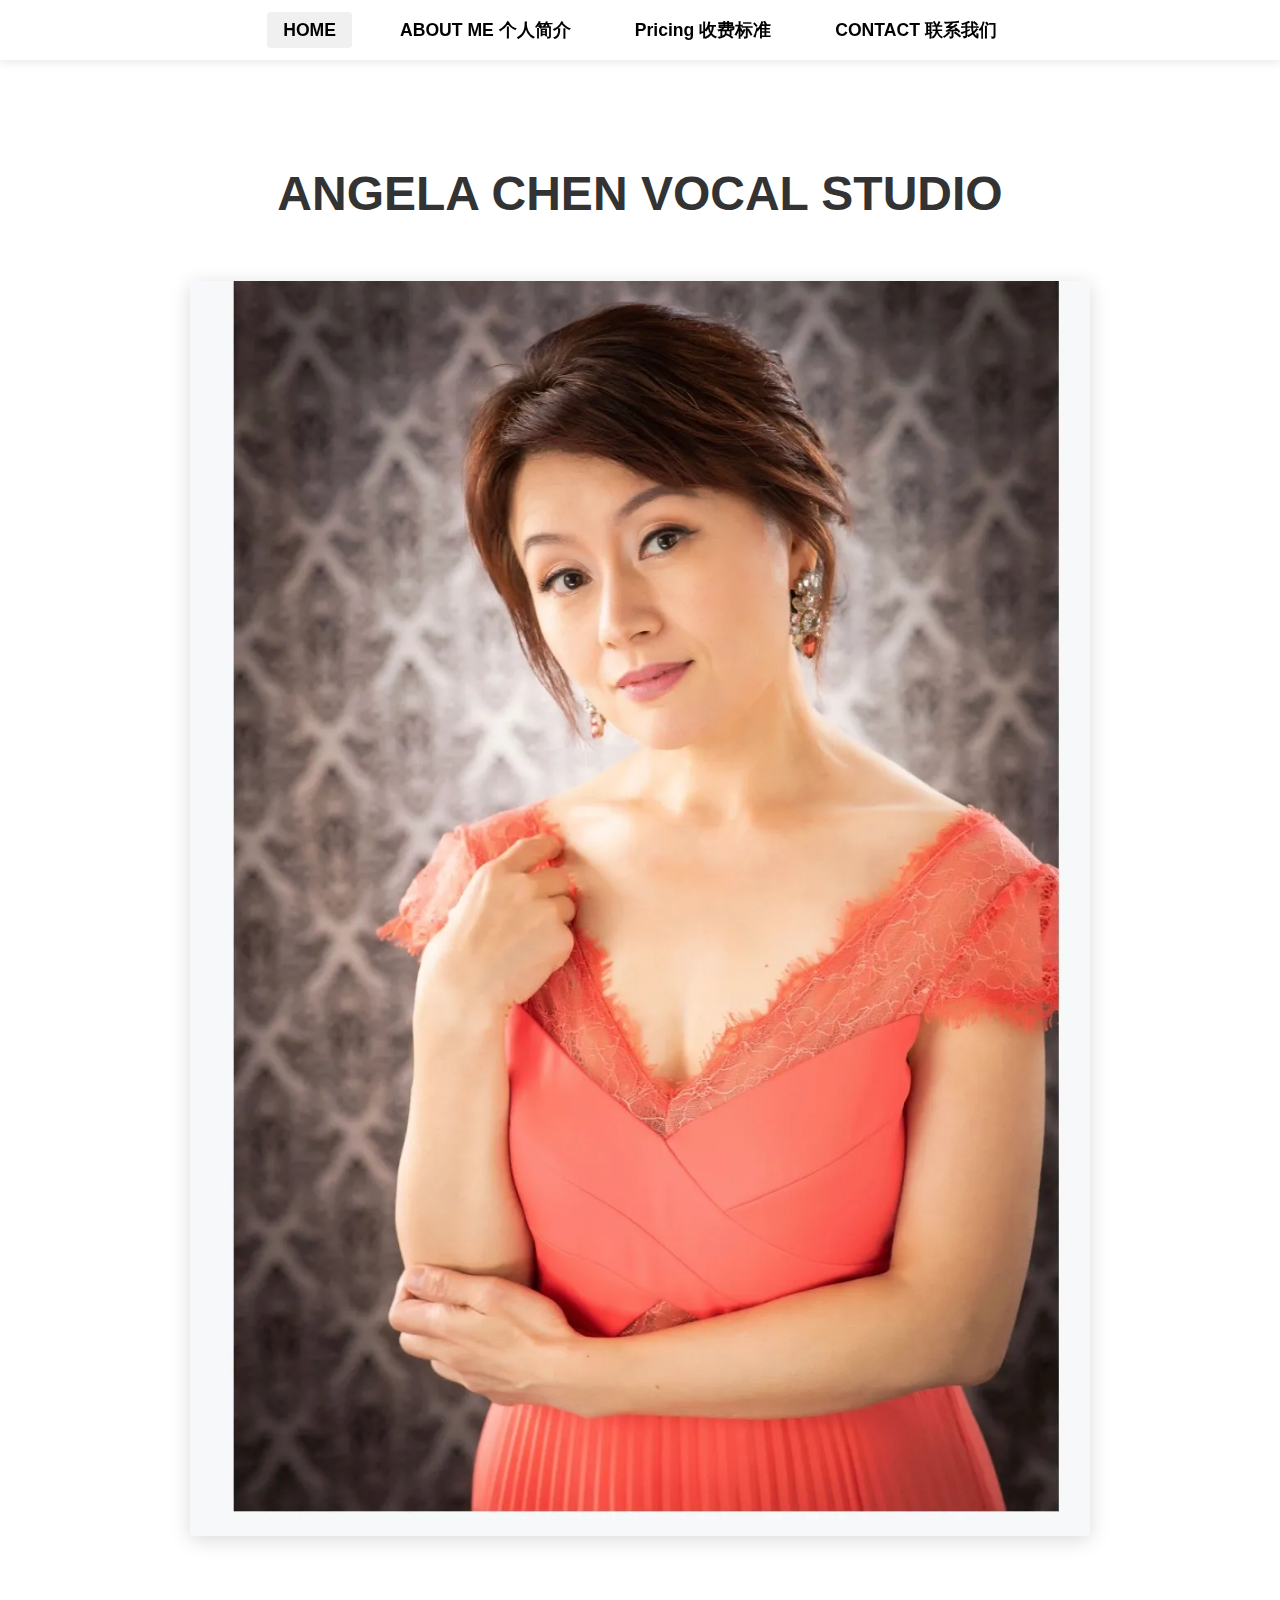
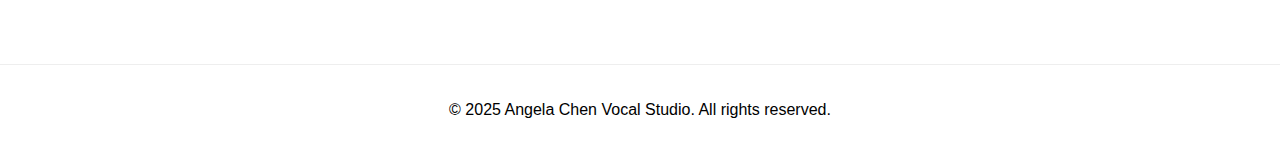
<file: index.html>
<!DOCTYPE html>
<html lang="en">
<head>
    <meta charset="UTF-8">
    <meta name="viewport" content="width=device-width, initial-scale=1.0">
    <title>ANGELA CHEN VOCAL STUDIO</title>
    <link rel="stylesheet" href="styles.css">
</head>
<body>
    <header>
        <nav>
            <ul>
                <li class="active"><a href="index.html">HOME</a></li>
                <li><a href="about.html">ABOUT ME 个人简介</a></li>
                <li><a href="courses.html">Pricing 收费标准 </a></li>
                <li><a href="contact.html">CONTACT 联系我们</a></li>
            </ul>
        </nav>
    </header>

    <main>
        <div class="hero">
            <h1>ANGELA CHEN VOCAL STUDIO</h1>
            <!-- Angela's Picture Added Here -->
            <div class="singer-photo">
                <img src="images/angela.png" alt="Angela Chen" style="display: block; width: 900px; margin: 20px auto;">
            </div>
           
          </div>

    </main>

    <footer>
        <p>&copy; 2025 Angela Chen Vocal Studio. All rights reserved.</p>
    </footer>
</body>
</html>
</file>
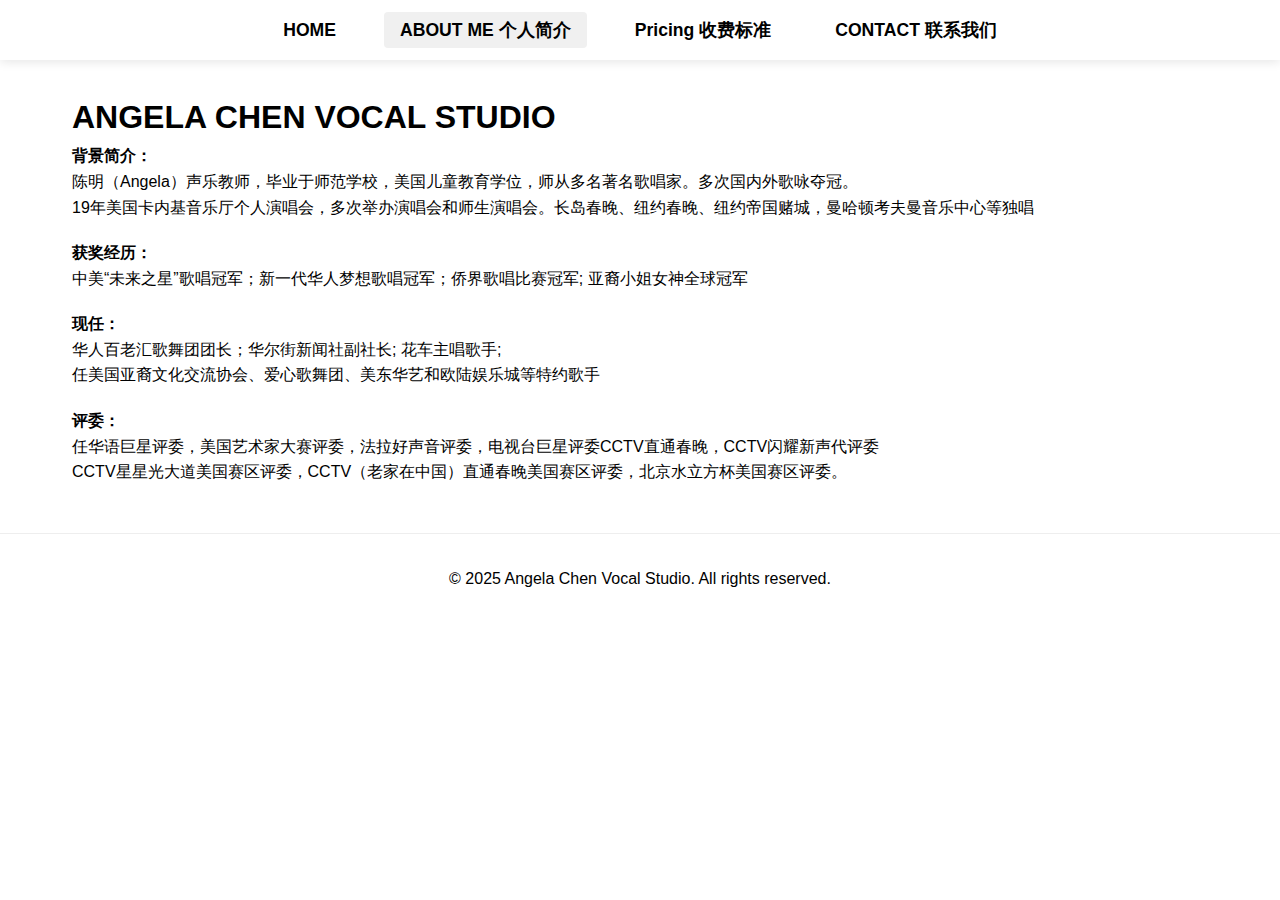
<file: about.html>
<!DOCTYPE html>
<html lang="en">
<head>
    <meta charset="UTF-8">
    <meta name="viewport" content="width=device-width, initial-scale=1.0">
    <title>About Us - ANGELA CHEN VOCAL STUDIO</title>
    <link rel="stylesheet" href="styles.css">
</head>
<body>
    <header>
        <nav>
            <ul>
                <li><a href="index.html">HOME</a></li>
                <li class="active"><a href="about.html">ABOUT ME 个人简介</a></li>
                <li><a href="courses.html">Pricing 收费标准</a></li>
                <li><a href="contact.html">CONTACT 联系我们</a></li>
            </ul>
        </nav>
    </header>

    <main>
        <div class="about-container">
            <h1>ANGELA CHEN VOCAL STUDIO</h1>
             <section class="about-section">
                <div class="bio">
                    <h4>背景简介：</h4>
                    <p>陈明（Angela）声乐教师，毕业于师范学校，美国儿童教育学位，师从多名著名歌唱家。多次国内外歌咏夺冠。</p>
                    <p>19年美国卡内基音乐厅个人演唱会，多次举办演唱会和师生演唱会。长岛春晚、纽约春晚、纽约帝国赌城，曼哈顿考夫曼音乐中心等独唱</p>
                    <div style="height: 20px;"></div>  <!-- Fixed height -->
                    <h4>获奖经历：</h4>  
                    <p>中美“未来之星”歌唱冠军；新一代华人梦想歌唱冠军；侨界歌唱比赛冠军; 亚裔小姐女神全球冠军</p>
                    <div style="height: 20px;"></div>  <!-- Fixed height -->
                    <h4>现任：</h4>
                    <p>华人百老汇歌舞团团长；华尔街新闻社副社长; 花车主唱歌手; </p>
                    <p>任美国亚裔文化交流协会、爱心歌舞团、美东华艺和欧陆娱乐城等特约歌手</p>
                     <div style="height: 20px;"></div>  <!-- Fixed height -->
                    <h4>评委：</h4>
                    <p>任华语巨星评委，美国艺术家大赛评委，法拉好声音评委，电视台巨星评委CCTV直通春晚，CCTV闪耀新声代评委 </p>
                    <p>CCTV星星光大道美国赛区评委，CCTV（老家在中国）直通春晚美国赛区评委，北京水立方杯美国赛区评委。</p>
                    
       
                </div>
            </section>
        </div>
    </main>

    <footer>
        <p>&copy; 2025 Angela Chen Vocal Studio. All rights reserved.</p>
    </footer>
</body>
</html>
</file>
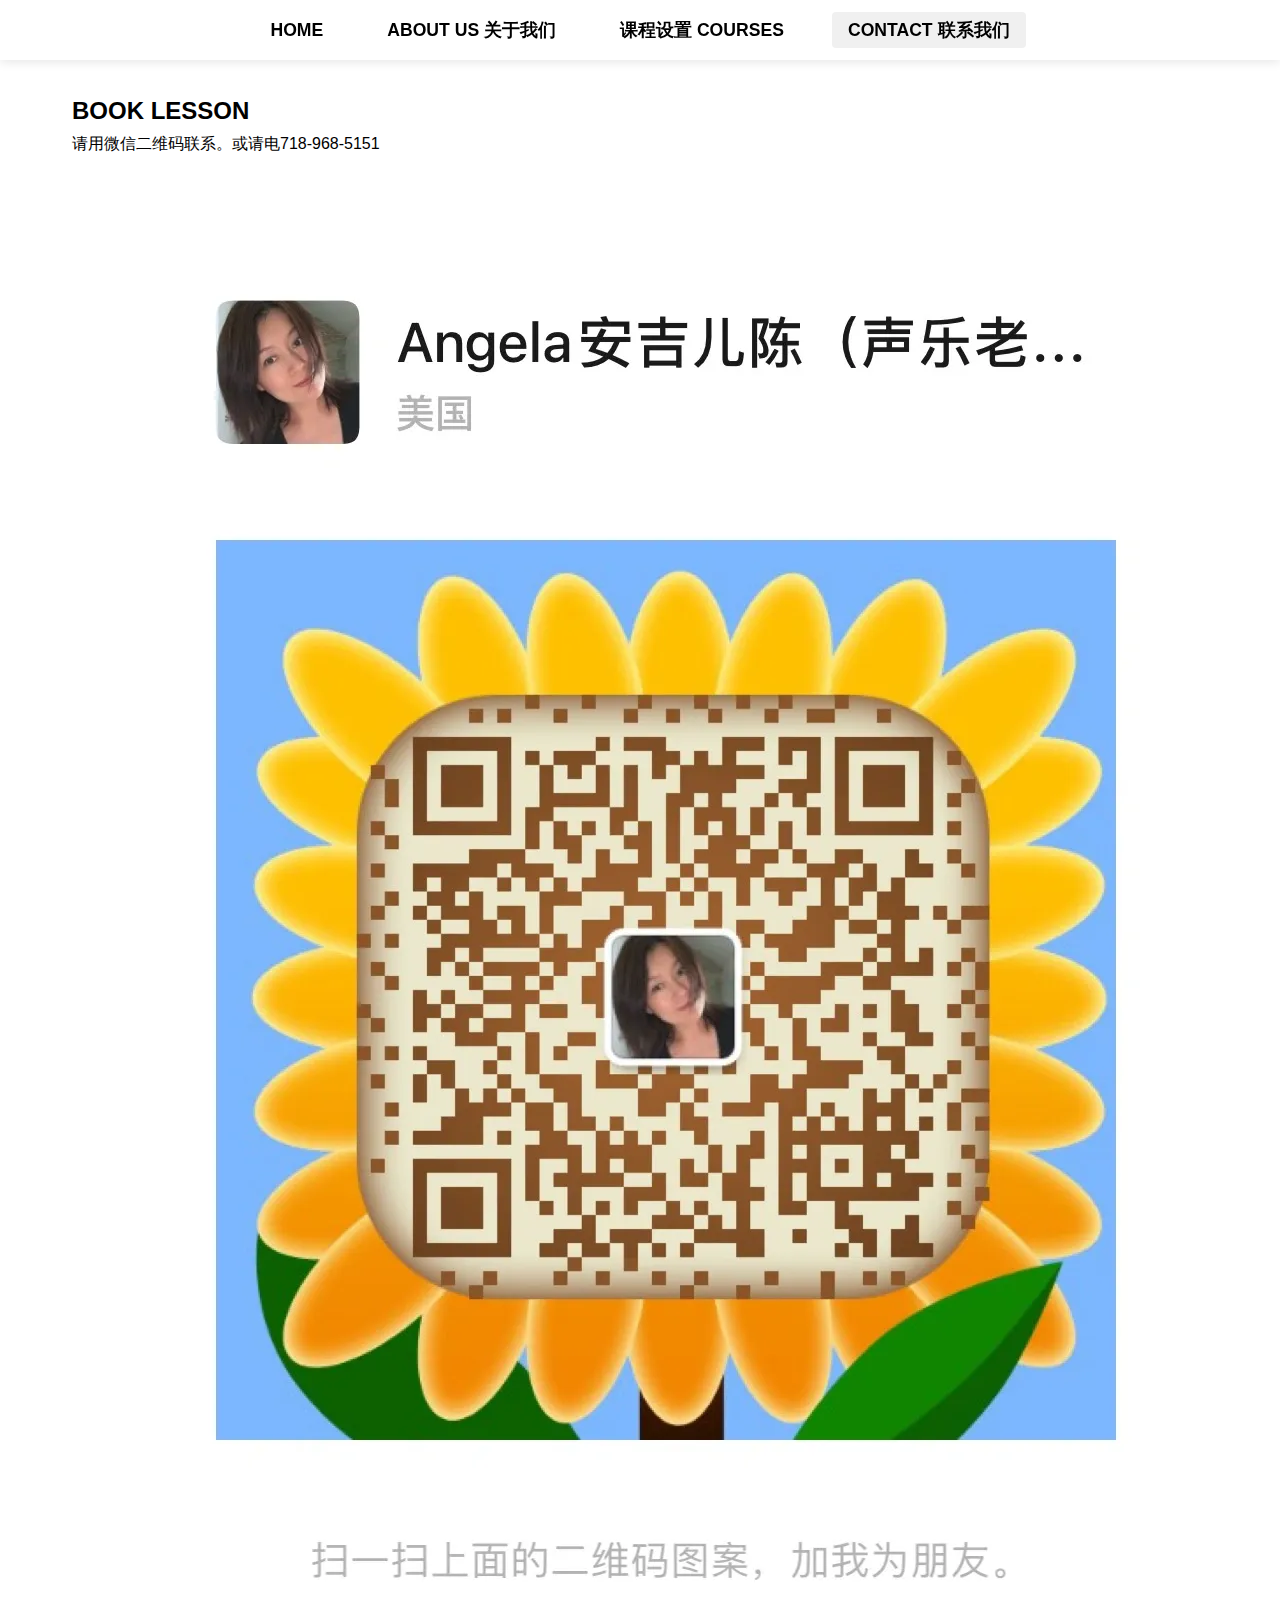
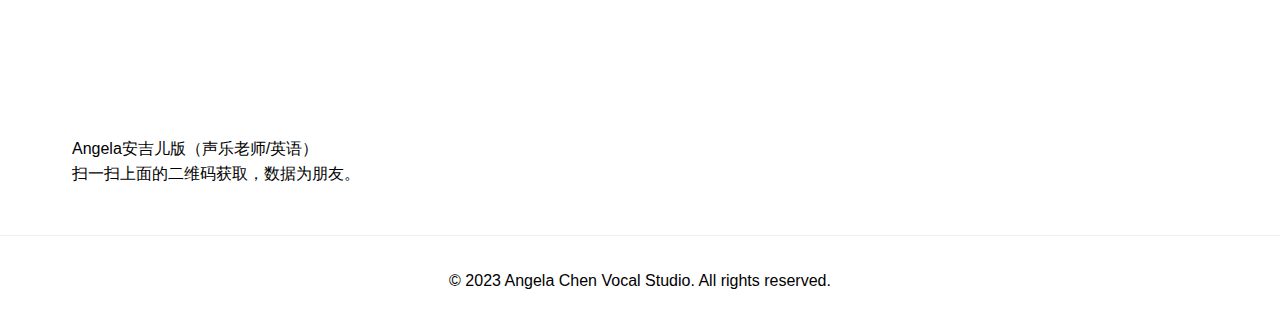
<file: contact.html>
<!DOCTYPE html>
<html lang="en">
<head>
    <meta charset="UTF-8">
    <meta name="viewport" content="width=device-width, initial-scale=1.0">
    <title>Contact - ANGELA CHEN VOCAL STUDIO</title>
    <link rel="stylesheet" href="styles.css">
</head>
<body>
    <header>
        <nav>
            <ul>
                <li><a href="index.html">HOME</a></li>
                <li><a href="about.html">ABOUT US 关于我们</a></li>
                <li><a href="courses.html">课程设置 COURSES</a></li>
                <li class="active"><a href="contact.html">CONTACT 联系我们</a></li>
            </ul>
        </nav>
    </header>

    <main>
        <div class="cta">
            <h2>BOOK LESSON</h2>
            <p>请用微信二维码联系。或请电718-968-5151</p>
            <img src="images/qr.png" alt="WeChat QR Code" class="qr-code">
            <p>Angela安吉儿版（声乐老师/英语）</p>
            <p>扫一扫上面的二维码获取，数据为朋友。</p>
        </div>
     </main>

    <footer>
        <p>&copy; 2023 Angela Chen Vocal Studio. All rights reserved.</p>
    </footer>
</body>
</html>
</file>
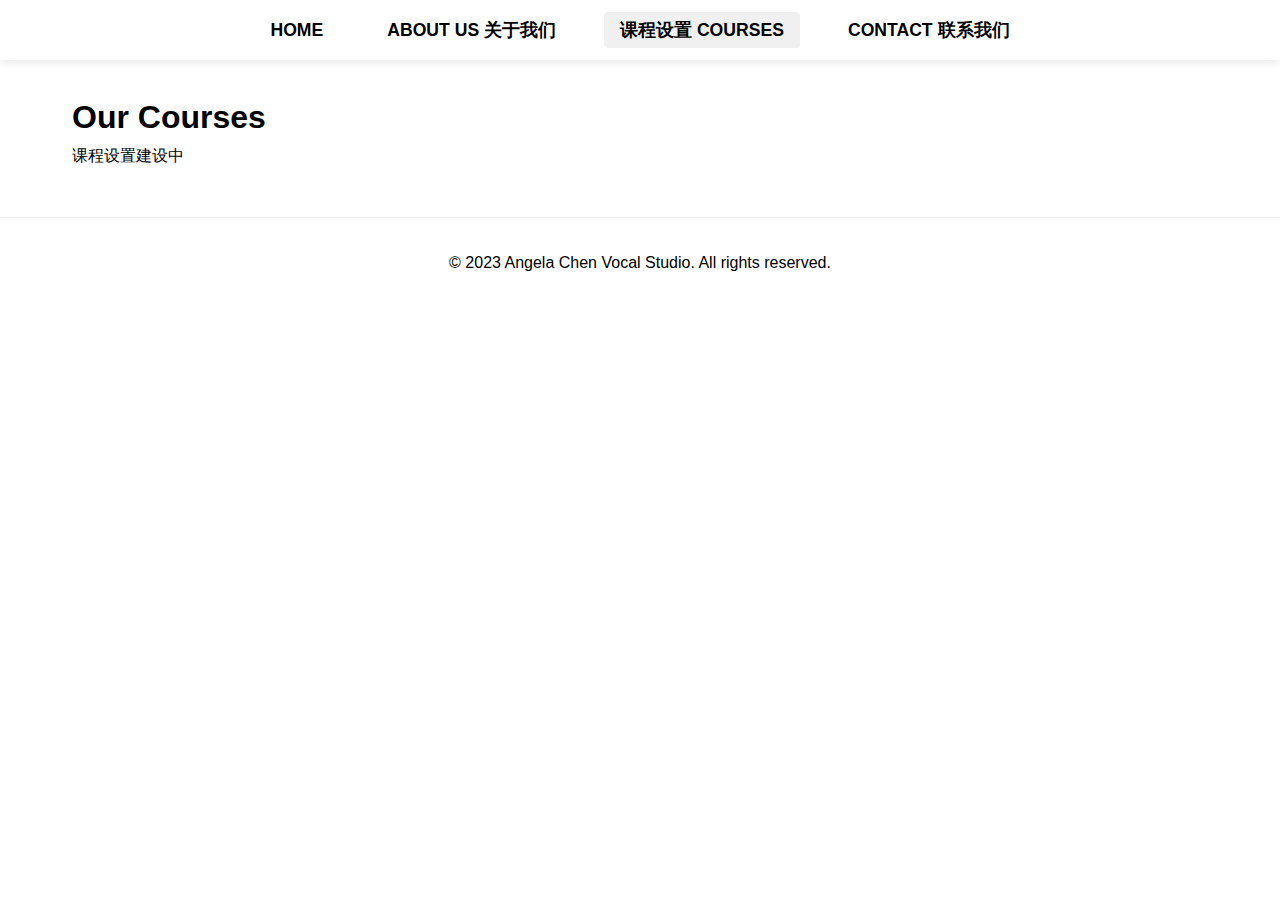
<file: courses.html>
<!DOCTYPE html>
<html lang="en">
<head>
    <meta charset="UTF-8">
    <meta name="viewport" content="width=device-width, initial-scale=1.0">
    <title>Courses - ANGELA CHEN VOCAL STUDIO</title>
    <link rel="stylesheet" href="styles.css">
</head>
<body>
    <header>
        <nav>
            <ul>
                <li><a href="index.html">HOME</a></li>
                <li><a href="about.html">ABOUT US 关于我们</a></li>
                <li class="active"><a href="courses.html">课程设置 COURSES</a></li>
                <li><a href="contact.html">CONTACT 联系我们</a></li>
            </ul>
        </nav>
    </header>

    <main>
        <h1>Our Courses</h1>
        <p>课程设置建设中</p>
    </main>

    <footer>
        <p>&copy; 2023 Angela Chen Vocal Studio. All rights reserved.</p>
    </footer>
</body>
</html>
</file>
<file: styles.css>
/* Reset and Base Styles */
* {
    margin: 0;
    padding: 0;
    box-sizing: border-box;
}

body {
    font-family: 'Arial', sans-serif;
    line-height: 1.6;
    color: #000;
    background-color: #fff;
}

/* Header Styles */
header {
    background-color: #fff;
    box-shadow: 0 2px 10px rgba(0,0,0,0.1);
    position: sticky;
    top: 0;
    z-index: 1000;
    padding: 1rem 0;
}

nav ul {
    list-style: none;
    display: flex;
    justify-content: center;
    gap: 2rem;
    padding: 0 2rem;
}

nav a {
    text-decoration: none;
    color: #000;
    font-weight: bold;
    font-size: 1.1rem;
    padding: 0.5rem 1rem;
    transition: all 0.3s ease;
}

nav a:hover, nav li.active a {
    background-color: #f0f0f0;
    border-radius: 4px;
}

/* Main Content Styles */
main {
    max-width: 1200px;
    margin: 2rem auto;
    padding: 0 2rem;
}

.hero {
    text-align: center;
    padding: 2rem 0;
}

/* Singer Photo - 3x Larger */
.singer-photo {
    margin: 3rem auto;
    width: 900px;
    max-width: 100%;
}

.singer-photo img {
    width: 100%;
    height: auto;
    border-radius: 4px;
    box-shadow: 0 4px 20px rgba(0,0,0,0.15);
}

/* Text Styles */
.hero h1 {
    font-size: 3rem;
    margin: 2rem 0;
    color: #333;
}

/* Footer Styles */
footer {
    text-align: center;
    padding: 2rem;
    margin-top: 3rem;
    border-top: 1px solid #eee;
}

/* Responsive Design */
@media (max-width: 1000px) {
    .singer-photo {
        width: 700px;
    }
    
    .hero h1 {
        font-size: 2.5rem;
    }
}

@media (max-width: 768px) {
    nav ul {
        flex-direction: column;
        gap: 1rem;
    }
    
    .singer-photo {
        width: 100%;
        padding: 0 1rem;
    }
    
    .hero h1 {
        font-size: 2rem;
    }
}

@media (max-width: 480px) {
    .hero h1 {
        font-size: 1.8rem;
    }
    
    nav a {
        font-size: 1rem;
    }
}
</file>
